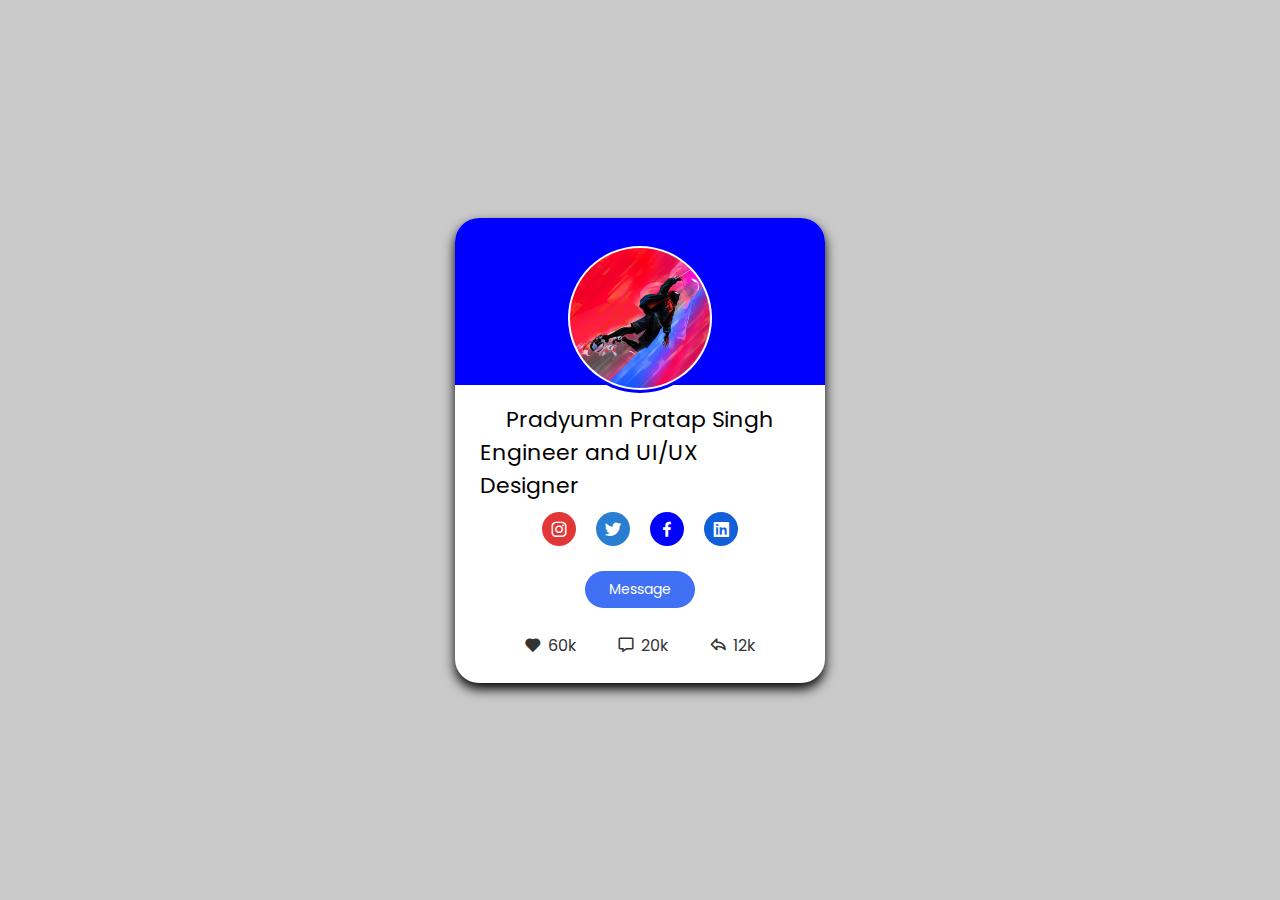
<file: Profile card/index.html>
<!DOCTYPE html>
<html lang="en">
<head>
    <meta charset="UTF-8">
    <meta name="viewport" content="width=device-width, initial-scale=1.0">
    <link rel="stylesheet" href="style.css">
    <link href='https://unpkg.com/boxicons@2.1.4/css/boxicons.min.css' rel='stylesheet'>
    <title>Profile Card</title>
</head>
<body>
    <div class="profile-card">
        <div class="image">
            <img src="/Profile card/image/miles-morales-spider-man-marvel-comics-marvel-cinematic-3820x2160-6350.jpg" class="profile-image" alt="profile pic ">
        </div>
        <div class="text-data">
            <span class="name">Pradyumn Pratap Singh</span>
            <span class="job">Engineer and UI/UX Designer</span>
        </div>
        <div class="media-button">
            <a href="#" class="link" style="background-color: rgb(225, 55, 55);">
                <i class='bx bxl-instagram'></i>
            </a>    
            <a href="#" class="link" style="background-color: rgb(42, 126, 209);">
                <i class='bx bxl-twitter'></i>
            </a>
            <a href="#" class="link" style="background-color: blue;">
                <i class='bx bxl-facebook' ></i>
            </a>
            <a href="#" class="link" style="background-color: rgb(19, 95, 218);">
                <i class='bx bxl-linkedin-square' ></i>
            </a>
        </div>
        <div class="buttons">
            <button class="button">Message</button>
            <!-- <button class="button"></button> -->
        </div>
        <div class="analytics">
            <div class="data">
                <i class='bx bxs-heart'></i>
                <span class="number">60k</span>
            </div>
            <div class="data">
                <i class='bx bx-message' ></i>
                <span class="number">20k</span>
            </div>
            <div class="data">
                <i class='bx bx-share' ></i>
                <span class="number">12k</span>
            </div>
        </div>
    </div>
</body>
</html>
</file>
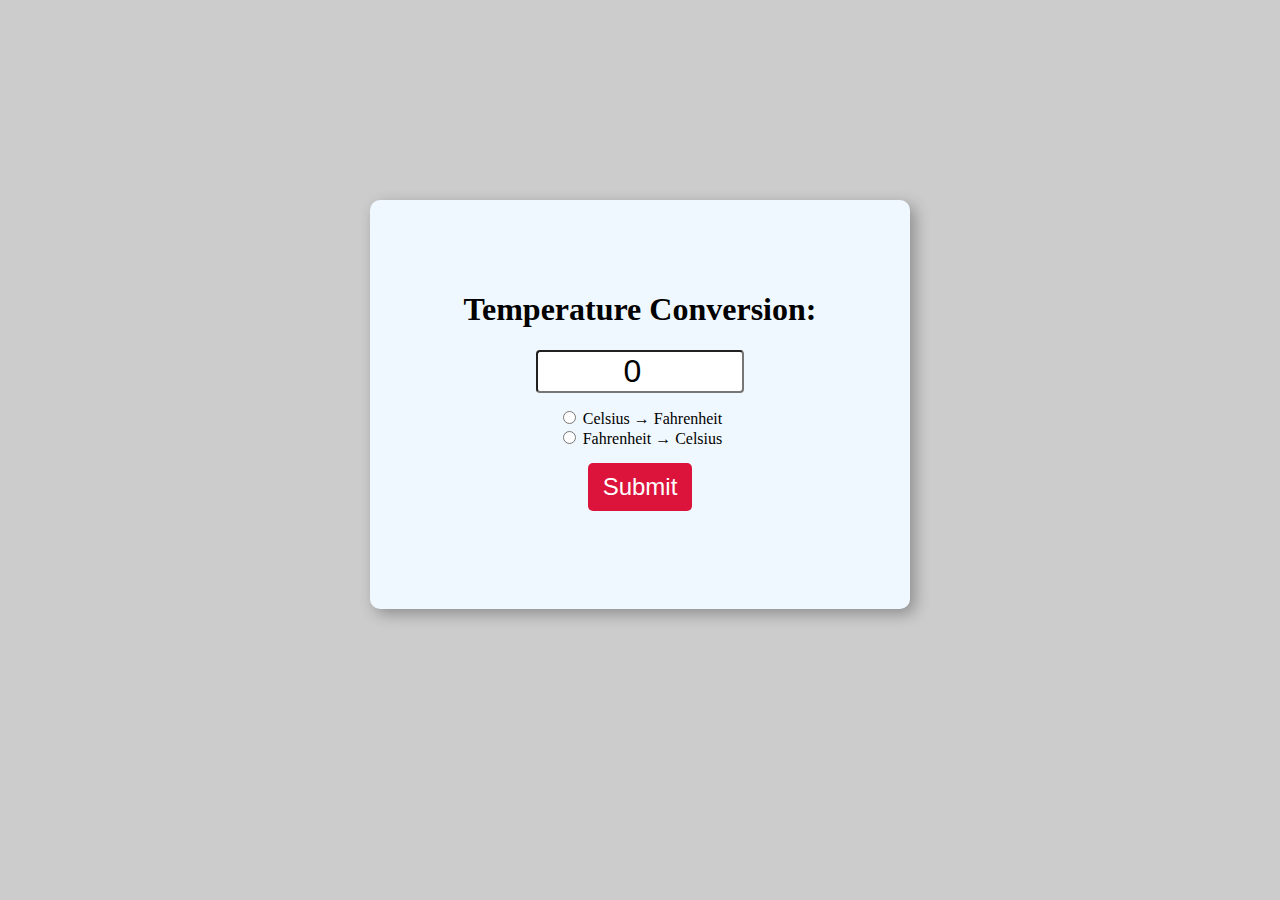
<file: Temperature Convertor/index.html>
<!DOCTYPE html>
<html lang="en">
<head>
    <meta charset="UTF-8">
    <meta name="viewport" content="width=device-width, initial-scale=1.0">
    <title>Temperature Convertor</title>
    <link rel="stylesheet" href="style.css">
</head>
<body>
    <form>
        <h1>Temperature Conversion:</h1>
        <input type="number" id="textbox" value="0"> <br>

        <input type="radio" id="toFahrenheit" name="unit">
        <label for="toFahrenheit">Celsius → Fahrenheit</label><br>
        
        <input type="radio" id="toCelsius" name="unit">
        <label for="toCelsius">Fahrenheit → Celsius</label><br>
        
        <button type="button" onclick="Convert()">Submit</button>
        <p id="result"></p>
    </form>

    <script src="app.js"></script>
</body>
</html>
</file>
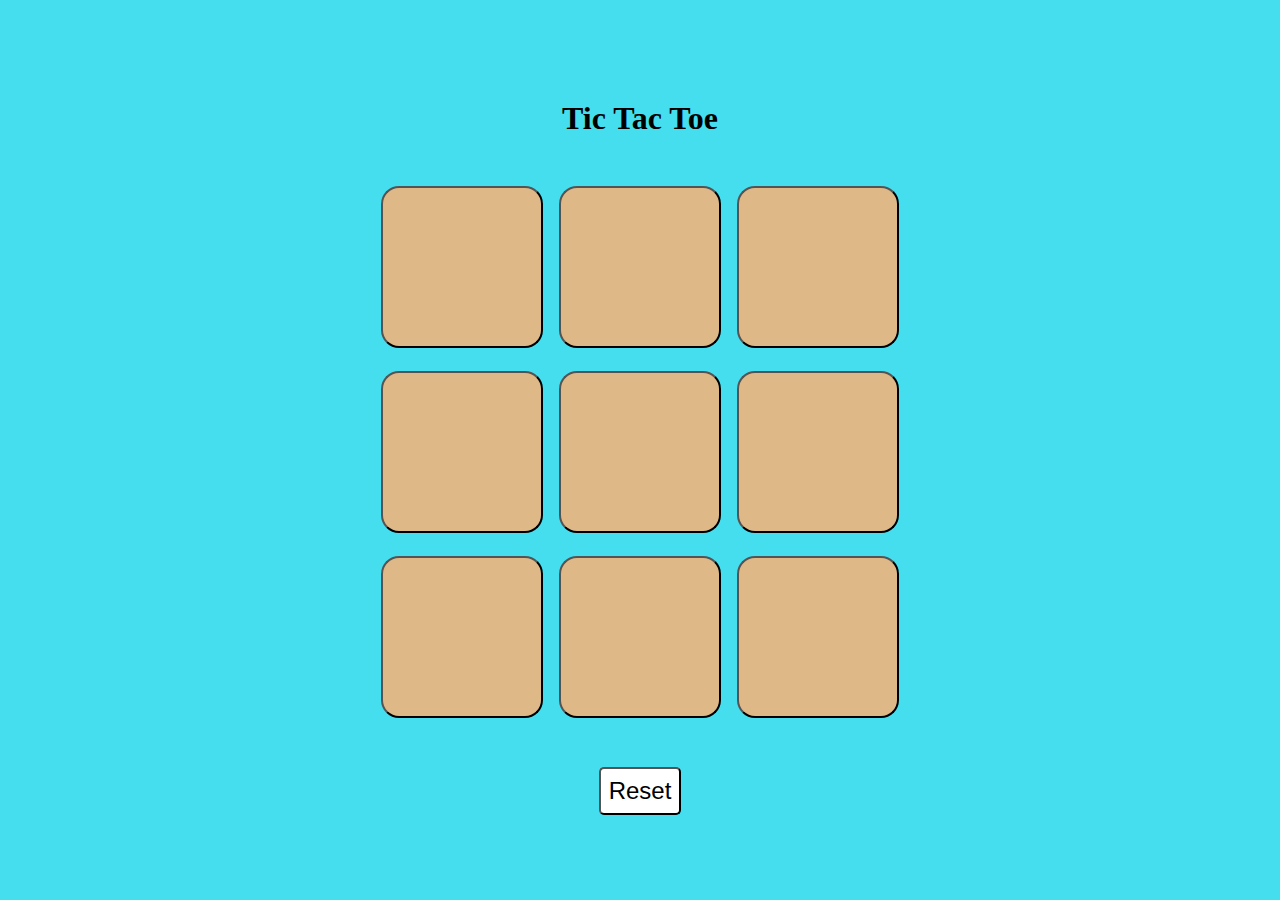
<file: Tic Tac Toe/index.html>
<!DOCTYPE html>
<html lang="en">
<head>
    <meta charset="UTF-8">
    <meta name="viewport" content="width=device-width, initial-scale=1.0">
    <title>Tic Tac Toe</title>
    <link rel="stylesheet" href="style.css">
</head>
<body>
    <div class="msg hide">
        <p class="msg_w">Winner</p>
        <button class="new_btn">New Game</button>
    </div>
    <div class="drawContainer hidedraw">
        <p class="drawMsg">Draw</p>
        <button class="drawBtn">Reset</button>
    </div>
    <main>
        <h1>Tic Tac Toe</h1>
        <div class="container">
            <div class="game">
                <button class="box"></button>
                <button class="box"></button>
                <button class="box"></button>
                <button class="box"></button>
                <button class="box"></button>
                <button class="box"></button>
                <button class="box"></button>
                <button class="box"></button>
                <button class="box"></button>
            </div>
        </div>
        <button id="rest">Reset</button>
    </main>
    <script src="script.js"></script>
</body>
</html>
</file>
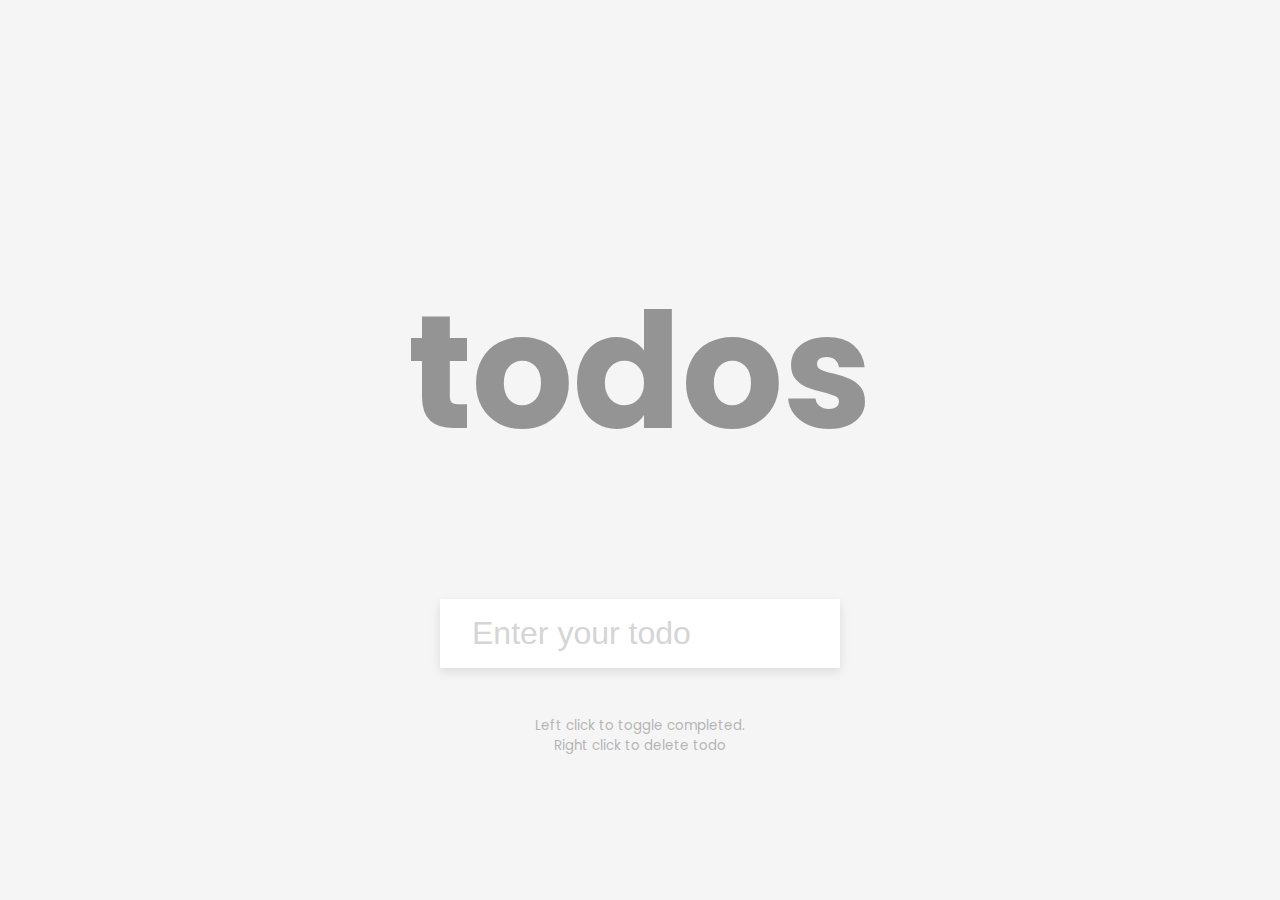
<file: Todo-list/index.html>
<!DOCTYPE html>
<html lang="en">
  <head>
    <meta charset="UTF-8" />
    <meta name="viewport" content="width=device-width, initial-scale=1.0" />
    <link rel="stylesheet" href="style.css" />
    <title>Todo List</title>
  </head>
  <body>
    <h1>todos</h1>
    <form id="form">
      <input type="text" class="input" id="input" placeholder="Enter your todo" autocomplete="off">

      <ul class="todos" id="todos"></ul>
    </form>
    <small>Left click to toggle completed. <br> Right click to delete todo</small>

    <script src="script.js"></script>
  </body>
</html>
</file>
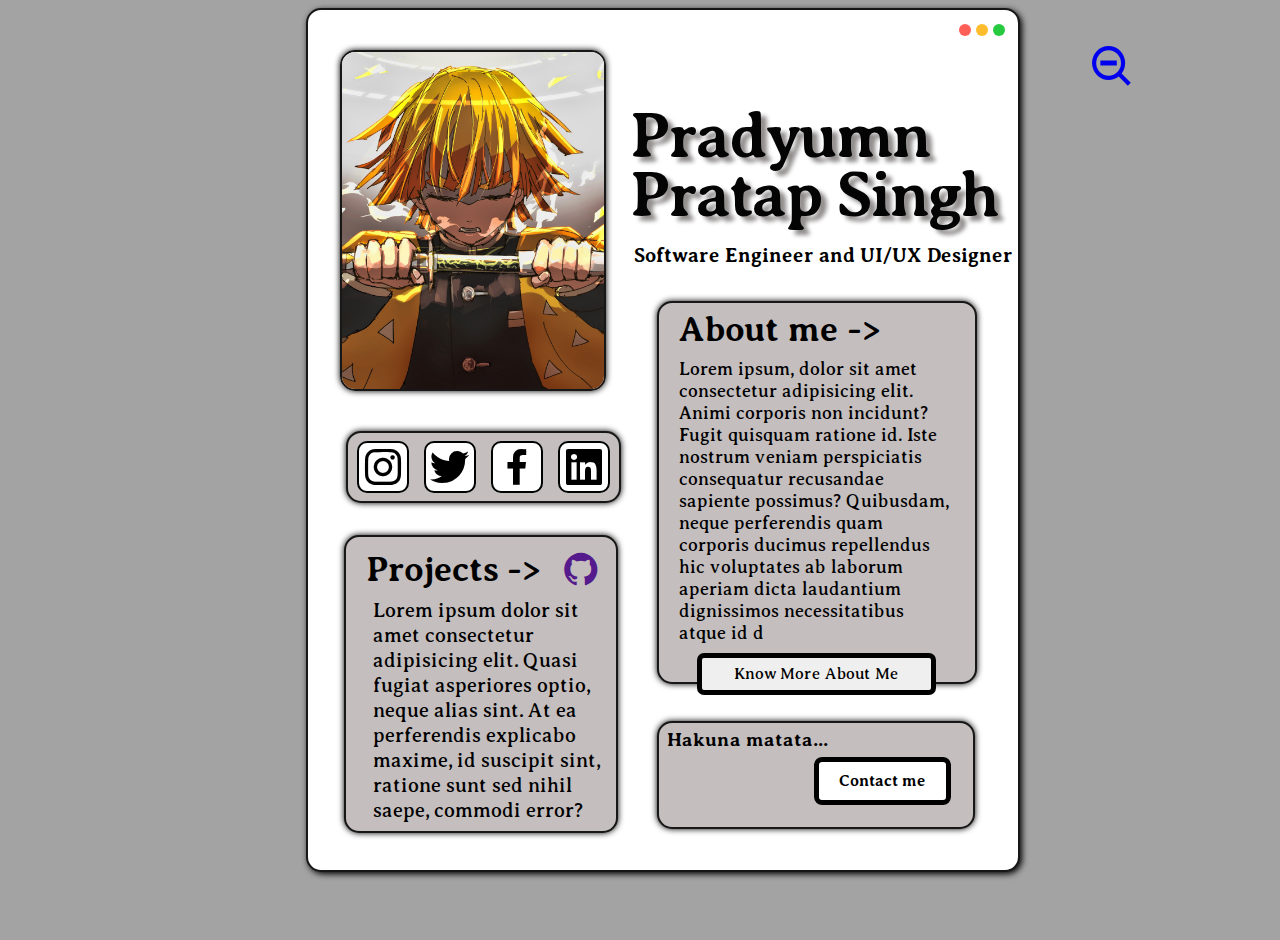
<file: Profile card/index01.html>
<!DOCTYPE html>
<html lang="en">
<head>
    <meta charset="UTF-8">
    <meta name="viewport" content="width=device-width, initial-scale=1.0">
    <title>Profile card</title>
    <link rel="stylesheet" href="style01.css">
    <link href='https://unpkg.com/boxicons@2.1.4/css/boxicons.min.css' rel='stylesheet'>
    <link rel="stylesheet" href="https://fonts.googleapis.com/css2?family=Material+Symbols+Outlined:opsz,wght,FILL,GRAD@24,400,0,0&icon_names=pinch_zoom_in" />
</head>
<body>
    <div class="center-box">
        <div class="window-controls">
            <div class="control red"></div>
            <div class="control yellow"></div>
            <div class="control green"></div>
        </div>
        <div class="container">
            <div class="profile">
                <div class="profile-image">
                    <img src="/Profile card/image/wp4531358-zenitsu-agatsuma-anime-wallpapers.jpg" alt="Pradyumn Pratap Singh">
                </div>
            </div>
            <div class="profile-info">
                <h1>Pradyumn Pratap Singh</h1>
                <h2>Software Engineer and UI/UX Designer</h2>
            </div>
            <div class="social-links">
                <a href="#" class="link" >
                    <i class='bx bxl-instagram'></i>
                </a>
                <a href="#" class="link" >
                    <i class='bx bxl-twitter'></i>
                </a>
                <a href="#" class="link" >
                    <i class='bx bxl-facebook' ></i>
                </a>
                <a href="#" class="link" >
                    <i class='bx bxl-linkedin-square' ></i>
                </a>
            </div>
            <div class="section-1">
                <h3>About me -></h3>
                <p>Lorem ipsum, dolor sit amet consectetur adipisicing elit. Animi corporis non incidunt? Fugit quisquam ratione id. Iste nostrum veniam perspiciatis consequatur recusandae sapiente possimus? Quibusdam, neque perferendis quam corporis ducimus repellendus hic voluptates ab laborum aperiam dicta laudantium dignissimos necessitatibus atque id d</p>
                <a href="#"><button>Know More About Me</button></a>
            </div>
    
            <div class="section-2">
                <h3>Projects -></h3>
                <div class="github">
                    <a href="">
                        <i class='bx bxl-github'></i>
                    </a>
                </div>
                <p>Lorem ipsum dolor sit amet consectetur adipisicing elit. Quasi fugiat asperiores optio, neque alias sint. At ea perferendis explicabo maxime, id suscipit sint, ratione sunt sed nihil saepe, commodi error?</p>
            </div>
    
            <div class="section-3">
                <h4>Hakuna matata...</h4>
                <div><a href="#" class="button">Contact me</a></div>
            </div>
        </div>
    </div>
    <div class="zoom">
        <a href="/Profile card/sample.html" target="_self">
            <i class='bx bx-zoom-out' ></i>
        </a>
    </div>
    
</body>
</html>
</file>
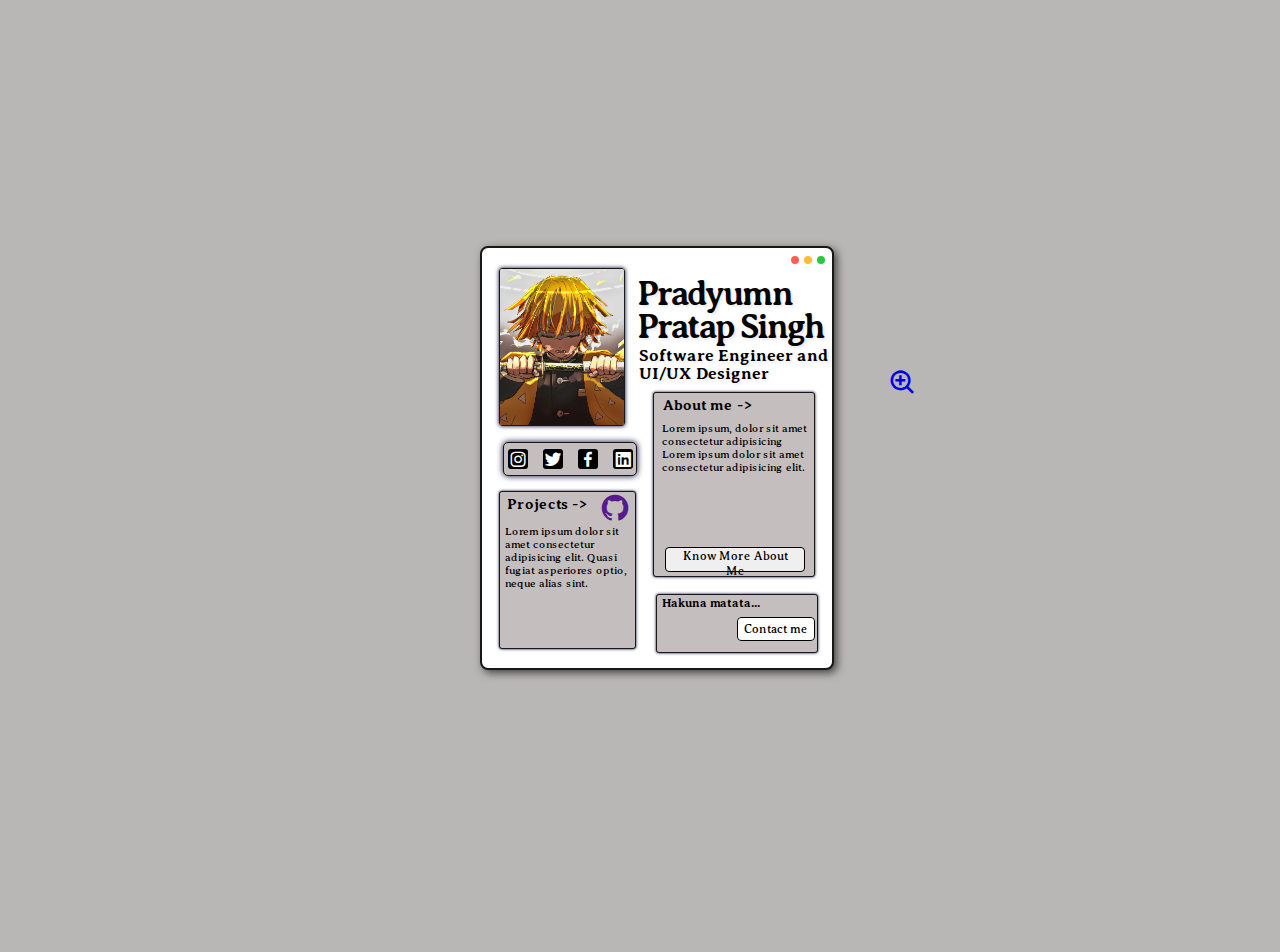
<file: Profile card/sample.html>
<!DOCTYPE html>
<html lang="en">
<head>
    <meta charset="UTF-8">
    <meta name="viewport" content="width=device-width, initial-scale=1.0">
    <title>Profile card</title>
    <link rel="stylesheet" href="sample.css">
    <link href='https://unpkg.com/boxicons@2.1.4/css/boxicons.min.css' rel='stylesheet'>
    <link rel="stylesheet" href="https://fonts.googleapis.com/css2?family=Material+Symbols+Outlined:opsz,wght,FILL,GRAD@24,400,0,0&icon_names=pinch_zoom_in" />

</head>
<body>
    <div class="center-box">
        <div class="window-controls">
            <div class="control red"></div>
            <div class="control yellow"></div>
            <div class="control green"></div>
        </div>
        <div class="container">
            <div class="profile">
                <div class="profile-image">
                    <img src="/Profile card/image/wp4531358-zenitsu-agatsuma-anime-wallpapers.jpg" alt="Pradyumn Pratap Singh">
                </div>
            </div>
            <div class="profile-info">
                <h1>Pradyumn Pratap Singh</h1>
                <h2>Software Engineer and UI/UX Designer</h2>
            </div>
            <div class="social-links">
                <a href="#" class="link" >
                    <i class='bx bxl-instagram'></i>
                </a>
                <a href="#" class="link" >
                    <i class='bx bxl-twitter'></i>
                </a>
                <a href="#" class="link" >
                    <i class='bx bxl-facebook' ></i>
                </a>
                <a href="#" class="link" >
                    <i class='bx bxl-linkedin-square' ></i>
                </a>
            </div>
            <div class="section-1">
                <h3>About me -></h3>
                <p>Lorem ipsum, dolor sit amet consectetur adipisicing  Lorem ipsum dolor sit amet consectetur adipisicing elit. </p>
                <a href="#"><button>Know More About Me</button></a>
            </div>
    
            <div class="section-2">
                <h3>Projects -></h3>
                <div class="github">
                    <a href="">
                        <i class='bx bxl-github'></i>
                    </a>
                </div>
                <p>Lorem ipsum dolor sit amet consectetur adipisicing elit. Quasi fugiat asperiores optio, neque alias sint.</p>
            </div>
    
            <div class="section-3">
                <h4>Hakuna matata...</h4>
                <div class="Contact"><a href="#" class="button">Contact me</a></div>
            </div>
        </div>
    </div>
    <div class="zoom">
        <a href="/Profile card/index01.html" target="_self">
            <i class='bx bx-zoom-in' ></i>
        </a>
    </div>
    
</body>
</html>
</file>
<file: Temperature Convertor/style.css>
body{
    margin: 0;
    padding: 0;
    position: relative;
    top: 200px;
    background: #cccccc;
    
}

form  {
    background-color: aliceblue;
    text-align: center;
    max-width: 400px;
    margin: auto;
    padding: 70px;
    border-radius: 10px;
    box-shadow: 5px 5px 15px hsla(0, 0%, 0%, 0.3);
}

#textbox{
    width: 50%;
    text-align: center;
    font-size: 2em;
    border-radius: 4px;
    margin-bottom: 15px;
}



button{
    margin-top: 15px;
    background-color: crimson;
    color: white;
    font-size: 1.5em;
    border: none;
    padding: 10px 15px;
    border-radius: 5px;
    cursor: pointer;
}

button:hover{
    background-color: hsl(0,100%,50%);
}

#result{
    font-size: 1.75em;
    font-weight: bold;
}
</file>
<file: Tic Tac Toe/style.css>
*{
    margin: 0;
    padding: 0;
}

main{
    margin-bottom: 0px;
    padding: 0;
    position: relative;
    top: 100px;
    bottom: 0px;
}

body{
    background: #45deef;
    text-align: center;
}

.container{
    height: 70vh;
    align-items: center;
    justify-content: center; 
    display: flex;
}

.game{
    display: flex;
    gap: 1em;
    flex-wrap: wrap;
    align-items: center;
    justify-content: center;
    height: 60vmin;
    width: 60vmin;
}

.box{
    /* border: 2px solid black; */
    height: 18vmin;
    width: 18vmin;
    border-radius: 2vh;
    font-size: 9vmin;
    color: red;
    background-color: burlywood;
}

#rest {
    padding: 0.5rem;
    font-size: 1.5rem;
    background-color: hsl(0, 0%, 100%);
    color: #000000;
    /* border: none; */
    border-radius: 5px;
}

.new_btn {
    padding: 1rem;
    font-size: 1.5rem;
    background-color: hsl(0, 0%, 100%);
    color: #000000;
    /* border: none; */
    border-radius: 5px;
}

.msg_w{
    color: burlywood;
    font-size: 8vmin;
}

.msg{
    height: 100vmin;
    display: flex;
    align-items: center;
    justify-content: center;
    flex-wrap: wrap;
    flex-direction: column;
}

.hide{
    display: none;
}

.drawContainer{
    height: 90vmin;
    display: flex;
    align-items: center;
    justify-content: center;
    flex-wrap: wrap;
    flex-direction: column;
    gap: 50px;
}

.drawMsg{
    color: burlywood;
    font-size: 8vmin; 
}
.drawBtn{
    padding: 1rem;
    font-size: 1.5rem;
    background-color: hsl(0, 0%, 100%);
    color: #000000;
    /* border: none; */
    border-radius: 5px;
}

.hidedraw{
    display: none;
}
</file>
<file: Todo-list/style.css>
@import url('https://fonts.googleapis.com/css2?family=Poppins:wght@200;400&display=swap');

* {
  box-sizing: border-box;
}

body {
  background-color: #f5f5f5;
  color: #444;
  font-family: 'Poppins', sans-serif;
  display: flex;
  flex-direction: column;
  align-items: center;
  justify-content: center;
  height: 100vh;
  margin: 0;
}

h1 {
  color: rgb(6, 6, 6);
  font-size: 10rem;
  text-align: center;
  opacity: 0.4;
}

form {
  box-shadow: 0 4px 10px rgba(0, 0, 0, 0.1);
  max-width: 100%;
  width: 400px;
}

.input {
  border: none;
  color: #444;
  font-size: 2rem;
  padding: 1rem 2rem;
  display: block;
  width: 100%;
}

.input::placeholder {
  color: #d5d5d5;
}

.input:focus {
  outline-color: rgb(104, 70, 138);
}

.todos {
  background-color: #fff;
  padding: 0;
  margin: 0;
  list-style-type: none;
}

.todos li {
  border-top: 1px solid #e5e5e5;
  cursor: pointer;
  font-size: 1.5rem;
  padding: 1rem 2rem;
}

.todos li.completed {
  color: #b6b6b6;
  text-decoration: line-through;
}

small {
  color: #b5b5b5;
  margin-top: 3rem;
  text-align: center;
}
</file>
<file: Profile card/style01.css>
@import url('https://fonts.googleapis.com/css2?family=Actor&display=swap');
@import url('https://fonts.googleapis.com/css2?family=Averia+Serif+Libre:wght@300;400;700&display=swap');
*{
    font-family: "Averia Serif Libre", "Actor", sans-serif; 
}
body{
    background-color: rgb(163, 163, 163);

}
.center-box
{
    display: flex;
    justify-content: center;
    align-items: center;
}
.container {
    background-color: rgb(255, 255, 255);
    padding: 30px;
    border-radius: 15px;
    display: grid;
    grid-template-rows: 100px 100px 100px 100px 100px 100px 100px 100px ;
    grid-template-columns: 100px 100px 100px 100px 100px 100px ;
    max-width: 650px;
    width: 100%;
    max-height: 800px;
    height: 100%;
    border: 2.5px solid rgb(23, 23, 23); 
    box-shadow: 2px 2px 6px rgba(0, 0, 0, 1.792);
}

.container:hover{
    box-shadow: 6px 6px 3px rgba(0, 0, 0, 0.792);
    border: 7px solid rgb(23, 23, 23); 
}

.window-controls {
    position: relative;
    top: -410px;
    left: 699px;
    display: inline-flex;
    gap: 5px;
}

.control {
    width: 12px;
    height: 12px;
    border-radius: 50%;
}

.red { background-color: #ff5f56; }
.yellow { background-color: #ffbd2e; }
.green { background-color: #27c93f; }

.profile {
    grid-row: 1/5;
    grid-column: 1/4;    
}

.profile-image {
    position: relative;
    top: 10px;
    left: 2px;
    width: 262px;
    height: 337px;
    border-radius: 15px;
    overflow: hidden;
    border: 2.5px solid rgb(23, 23, 23); 
    box-shadow: 0px 0px 6px rgba(0, 0, 0, 1.792);
    transition: transform 0.3s ease-in-out;
}

.profile-image:hover{
    transform: scale(1.1);
    box-shadow: 6px 6px 3px rgba(0, 0, 0, 0.792);
    border: 5.5px solid rgb(23, 23, 23); 
}

.profile-image img {
    width: 100%;
    height: 100%;
    object-fit: cover;
}

.profile-info{
    grid-row: 1 / 4;
    grid-column: 3 / 7;
    position: relative;
    top: 24px;
    left: 91px;
    line-height: 59px;
}


.profile-info h1 {
    font-size : 64px;
    letter-spacing: -2px;
    margin-bottom: 10px;
    color: #040404;
    text-shadow: 6px 5px 4px rgb(145, 141, 141);
}

.profile-info h2 {
    position: relative;
    top: -15px;
    left: 5px;
    font-size: 20px;
    color: #000000;
}

.social-links {
    background-color: #c4bebe;
    display: inline-flex;
    justify-content: center;
    align-items: center;
    border-radius: 15px;
    gap: 15px;
    grid-row: 4/6;
    grid-column: 1/4;
    position: relative;
    top: 91px;
    left: 8px;
    width: 271px;
    height: 68px;
    border: 2.5px solid rgb(23, 23, 23); 
    box-shadow: 0px 0px 6px rgba(0, 0, 0, 1.792);
    transition: transform 0.3s ease-in-out;
}

.social-links:hover{
    transform: scale(1.1);
    box-shadow: 6px 6px 3px rgba(0, 0, 0, 1.792);
    border: 5.5px solid rgb(23, 23, 23); 
}

.social-links .link {
    display: flex; 
    justify-content: center; 
    align-items: center; 
    color: #ffffff; 
    font-size: 48px; 
    height: 48px; 
    width: 48px; 
    text-decoration: none; 
    border-radius: 10px;
    background-color: #000000; 
    filter: invert(1);
    transition: transform 0.25s ease-in-out;
    border: 2px solid rgb(255, 253, 253); 
}

.social-links .link:hover{
    transform: scale(1.1);
    /* box-shadow: 6px 6px 3px rgba(0, 0, 0, 1.792); */
    border: 5.5px solid rgb(255, 253, 253); 
}

.section-1 {
    position: relative;
    top: 61px;
    left: 19px;
    background-color: #c4bebe;;
    padding: 20px;
    border-radius: 15px;
    grid-row: 3 / 8;
    grid-column: 4 / 7;
    width: 276px;
    height: 339px;
    border: 2.5px solid rgb(23, 23, 23); 
    box-shadow: 0px 0px 6px rgba(0, 0, 0, 1.792);
    /* box-shadow: 6px 6px 3px rgba(0, 0, 0, 0.792); */
    transition: transform 0.3s ease-in-out;
}

.section-1:hover{
    transform: scale(1.1);
    box-shadow: 6px 6px 3px rgba(0, 0, 0, 0.792);
    border: 5.5px solid rgb(23, 23, 23); 
    /* border: 4.5px solid rgb(23, 23, 23);  */
}

.section-1 h3 {
    position: relative;
    top: -4%;
    left: 0%;
    font-size: 35px;
    margin: 0px;
}
.section-1 p {
    position: relative;
    top: -2%;
    font-size: 18px;
    left: 0%;
    margin: 0;
}
.section-1 a{
    position: relative;
    left: 18px;
    top: 2px;
}
.section-1 a button {
    width: 239px;
    height: 42px;
    border: 5px solid ;
    border-radius: 7px;
    font-size: 16px;
}

.section-2 {
    padding: 20px;
    background-color: #c4bebe;
    border-radius: 15px;
    grid-row: 5 / 9;
    grid-column: 1 / 4;
    position: relative;
    top: 95px;
    left: 6px;
    width: 230px;
    height: 254px;
    border: 2.5px solid rgb(23, 23, 23); 
    box-shadow: 0px 0px 6px rgba(0, 0, 0, 1.792);
    /* box-shadow: 6px 6px 3px rgba(0, 0, 0, 0.792); */
    transition: transform 0.3s ease-in-out;
}
.section-2:hover{
    transform: scale(1.1);
    box-shadow: 6px 6px 3px rgba(0, 0, 0, 0.792);
    border: 5.5px solid rgb(23, 23, 23); 
}
.section-2 h3{
    position: relative;
    top: -17%;
    left: 0%;
    font-size: 35px;
}
.section-2 p {
    position: relative;
    top: -36%;
    font-size: 20px;
    left: 3%;
}
.section-2 .github {
    width: 0;
    height: 0;
    position: relative;
    font-size: 2.5em;
    color: rgb(255, 255, 255);
    background-color: #040404;
    top: -120px;
    left: 195px;
    transition: transform 0.25s ease-in-out;
}

.section-2 .github:hover{
    transform: scale(1.4);
    /* box-shadow: 6px 6px 3px rgba(0, 0, 0, 0.792); */
    /* border: 5.5px solid rgb(23, 23, 23);  */
}

.section-3 {
    position: relative;
    top: 81px;
    left: 19px;
    background-color: #c4bebe;;
    padding: 20px;
    border-radius: 15px;
    grid-row: 7 / 9;
    grid-column: 4 / 7;
    width: 274px;
    height: 64px;
    border: 2.5px solid rgb(23, 23, 23); 
    box-shadow: 0px 0px 6px rgba(0, 0, 0, 1.792);
    /* box-shadow: 6px 6px 3px rgba(0, 0, 0, 0.792); */
    transition: transform 0.3s ease-in-out;
}

.section-3:hover{
    transform: scale(1.1);
    box-shadow: 6px 6px 3px rgba(0, 0, 0, 0.792);
    border: 5.5px solid rgb(23, 23, 23); 
}

.section-3 h4 {
    font-size: 1.2em;
    display: flex;
    align-items: center;
    position: relative;
    top: -15px;
    left: -12px;
    margin: 0;
}

.section-3 .button {
    padding: 10px 20px;
    background-color: white;
    border: none;
    border-radius: 8px;
    color: #000000;
    text-decoration: none;
    font-weight: bold;
    position: relative;
    top: 6px;
    left: 135px;
    border: 5px solid;
}

.zoom {
    color: #f5f7fa;
    position: relative;
    top: -830px;
    left: 1080px;
    font-size: 50px;
    text-decoration: none;
    /* transition: transform 0.3s ease-in-out; */
}
.zoom:hover{
    height: 100px;
    width: 100px;
    transform: scale(1.2);
}
</file>
<file: Profile card/sample.css>
@import url('https://fonts.googleapis.com/css2?family=Actor&display=swap');
@import url('https://fonts.googleapis.com/css2?family=Averia+Serif+Libre:wght@300;400;700&display=swap');
*{
    font-family: "Averia Serif Libre", "Actor", sans-serif; 
}
body{
    background-color: rgb(185, 182, 182);
}
.center-box
{   
    height: 100%;
    min-height: 100vh;
    display: flex;
    justify-content: center;
    align-items: center;
}
.container {
    padding: 10px;
    width: 100%;
    max-width: 330px;
    display: grid;
    grid-template-rows: 50px 50px 50px 50px 50px 50px 50px 50px ;
    grid-template-columns: 55px 55px 55px 55px 55px 55px;
    border: 2px solid rgb(23, 23, 23); 
    border-radius: 8px;
    background-color: white;
    box-shadow: 3px 3px 9px rgb(68, 67, 67);
}

.container:hover{
    box-shadow: 2px 2px 3px rgba(0, 0, 0, 0.792);
    /* border: 4px solid rgb(23, 23, 23);  */
}

.window-controls {
    position: relative;
    top: -198px;
    left: 345px;
    display: inline-flex;
    gap: 5px;
}

.control {
    width: 8px;
    height: 8px;
    border-radius: 50%;
}

.red { background-color: #ff5f56; }
.yellow { background-color: #ffbd2e; }
.green { background-color: #27c93f; }

.profile {
    grid-row: 1/5;
    grid-column: 1/4;    
}

.profile-image {
    width: 100vh;
    max-width: 124px;
    height: 100%;
    max-height: 156px;
    position: relative;
    top: 10px;
    left: 7px;
    overflow: hidden;
    border-radius: 3px; 
    border: 1.5px solid rgb(23, 23, 23);
    box-shadow: 0px 0px 4px rgb(0, 0, 50);
    transition: transform 0.3s ease-in-out;
}

.profile-image:hover{
    transform: scale(1.02);
    border-radius: 5px; 
    box-shadow: 4px 4px 3px rgba(0, 0, 0, 0.792);
    border: 2.5px solid rgb(23, 23, 23); 
}

.profile-image img {
    width: 100%;
    height: 100%;
    object-fit: cover;
}

.profile-info {
    grid-row: 1 / 4;
    grid-column: 3 / 7;
    position: relative;
    top: -4px;
    left: 35px;
}


.profile-info h1 {
    font-size : 34.5px;
    letter-spacing: -2px;
    margin-bottom: 10px;
    color: #040404;
    line-height: 33px;
    text-shadow: 2px 2px 3px rgba(0, 0, 0, 0.092);
}
.profile-info h1:hover{
    transform: scale(1.02);
    text-shadow: 0px 0px 1px rgb(0, 0, 50);
}
.profile-info h2 {
    position: relative;
    top: -10px;
    left: 2px;
    font-size: 17px;
    color: #000000;
    line-height: 18px;
    text-shadow: 2px 2px 3px rgba(0, 0, 0, 0.092);
}
.profile-info h2:hover{
    transform: scale(1.02);
    text-shadow: 0px 0px 1px rgb(0, 0, 50);
}

.social-links {
    background-color: #c4bebe;
    display: inline-flex;
    justify-content: center;
    align-items: center;
    gap: 15px;
    grid-row: 4 / 6;
    grid-column: 1 / 4;
    position: relative;
    top: 34px;
    left: 11px;
    width: 132px;
    transition: transform 0.3s ease-in-out;
    height: 32px;
    border-radius: 5px;
    border: 1.5px solid rgb(23, 23, 23);
    box-shadow: 0px 0px 6px rgb(0 0 50);
}

.social-links:hover{
    transform: scale(1.02);
    border-radius: 5px; 
    box-shadow: 4px 4px 3px rgba(0, 0, 0, 0.792);
    border: 2.5px solid rgb(23, 23, 23); 
}

.social-links .link {
    display: flex;
    justify-content: center;
    align-items: center;
    color: #ffffff;
    font-size: 20px;
    height: 20px;
    width: 20px;
    text-decoration: none;
    border-radius: 3px;
    background-color: #000000;
    transition: transform 0.3s ease-in-out;
    /* filter: invert(1); */
} 
.social-links .link:hover{
    transform: scale(1.02);
    border-radius: 5px; 
    box-shadow: 2px 2px 3px rgba(0, 0, 0, 0.792);
    border: 1.5px solid rgb(23, 23, 23); 
}

.section-1 {
    position: relative;
    top: 34px;
    left: -4px;
    background-color: #c4bebe;
    padding: 10px;
    grid-row: 3 / 8;
    grid-column: 4 / 7;
    width: 140px;
    height: 163px;
    border-radius: 3px; 
    border: 1.5px solid rgb(23, 23, 23);
    box-shadow: 0px 0px 3px rgb(0, 0, 50);
    transition: transform 0.3s ease-in-out;
}
.section-1:hover{
    transform: scale(1.02);
    border-radius: 5px; 
    box-shadow: 4px 4px 3px rgba(0, 0, 0, 0.792);
    border: 2.5px solid rgb(23, 23, 23); 
}

.section-1 h3{
    position: relative;
    top: -5%;
    left: -2%;
    font-size: 15px;
    margin: 2px;
}
.section-1 p {
    position: absolute;
    top: 10%;
    font-size: 11px;
    left: 5%;
}
.section-1 a {
    position: absolute;
    left: 11px;
    top: 154px;
}
.section-1 a button {
    width: 140px;
    height: 25px;
    border: 1px solid ;
    border-radius: 4px;
    font-size: 12px;
}
.section-1 a button:hover{
    transform: scale(1.02);
    border-radius: 3px; 
    box-shadow: 2px 2px 3px rgba(0, 0, 0, 0.792);
    border: 2px solid rgb(23, 23, 23); 
}

.section-2 {
    background-color: #c4bebe;
    grid-row: 5 / 9;
    grid-column: 1 / 4;
    position: relative;
    top: 33px;
    left: 7px;
    width: 135px;
    height: 156px;
    border-radius: 5px;
    border-radius: 3px; 
    border: 1.5px solid rgb(23, 23, 23);
    box-shadow: 0px 0px 3px rgb(0, 0, 50);
    transition: transform 0.3s ease-in-out;
}
.section-2:hover{
    transform: scale(1.02);
    border-radius: 5px; 
    box-shadow: 4px 4px 3px rgba(0, 0, 0, 0.792);
    border: 2.5px solid rgb(23, 23, 23); 
}
.section-2 h3{
    position: relative;
    top: 1%;
    left: 4%;
    font-size: 15px;
    margin: 2px;
}
.section-2 p {
    position: relative;
    top: 8%;
    font-size: 11px;
    left: 3.5%;
    margin: 0;
}
.section-2 .github {
    width: 0;
    height: 0;
    position: relative;
    font-size: 2em;
    color: rgb(229 221 221);
    background-color: #040404;
    top: -21px;
    left: 99px;
}

.section-2 .github:hover{
    transform: scale(1.08);
    /* border-radius: 5px;  */
    box-shadow: 4px 4px 3px rgba(0, 0, 0, 0.792);
    /* border: 2.5px solid rgb(23, 23, 23);  */
}

.section-3 {
    position: relative;
    top: 36px;
    left: -1px;
    background-color: #c4bebe;
    padding: 20px;
    grid-row: 7 / 9;
    grid-column: 4 / 7;
    width: 120px;
    height: 17px;
    border-radius: 3px; 
    border: 1.5px solid rgb(23, 23, 23);
    box-shadow: 0px 0px 3px rgb(0, 0, 50);
    transition: transform 0.3s ease-in-out;
}
.section-3:hover{
    transform: scale(1.02);
    border-radius: 5px; 
    box-shadow: 4px 4px 3px rgba(0, 0, 0, 0.792);
    border: 2.5px solid rgb(23, 23, 23); 
}
.section-3 h4 {
    position: relative;
    top: -124%;
    left: -14%;
    font-size: 12px;
    margin: 2px;
}

.section-3 .button {
    padding: 4px 6px;
    background-color: white;
    color: #000000;
    position: relative;
    top: -15px;
    left: 60px;
    border: 1px solid;
    border-radius: 4px;
    text-decoration: none;
    font-size: 12px;
}

.section-3 .button:hover{
    transform: scale(1.02);
    border-radius: 3px; 
    box-shadow: 2px 2px 3px rgba(0, 0, 0, 0.792);
    border: 2px solid rgb(23, 23, 23); 
}

.zoom {
    color: #f5f7fa;
    /* background-color: #000000; */
    position: relative;
    top: -540px;
    left: 880px;
    font-size: 30px;
    height: 36px;
    width: 36px;
    text-decoration: none;
    border-radius: 3px;
    transition: transform 0.3s ease-in-out;
}
.zoom:hover{
    transform: scale(1.2);
}
</file>
<file: Profile card/style.css>
/* Importing Google Fonts for the "Poppins" font */
@import url('https://fonts.googleapis.com/css2?family=Poppins:wght@300;400;500;600;700&display=swap');

/* Universal selector resets default browser styles and applies consistent box-sizing */
* {
    margin: 0; /* Removes default margin from all elements */
    padding: 0; /* Removes default padding from all elements */
    box-sizing: border-box; /* Includes padding and border in element's total width/height */
    font-family: "Poppins", sans-serif; /* Sets the font to "Poppins" */
}

/* Center the content in the body and add a light gray background */
body {
    height: 100vh; /* Sets the height to the full viewport */
    display: flex; /* Enables flexbox for layout alignment */
    justify-content: center; /* Centers content horizontally */
    align-items: center; /* Centers content vertically */
    background-color: hsl(0, 0%, 79%); /* Light gray background */
}

/* Styling for the main profile card container */
.profile-card {
    display: flex; /* Enables flexbox for child alignment */
    flex-direction: column; /* Arranges children vertically */
    align-items: center; /* Centers children horizontally */
    max-width: 370px; /* Restricts the maximum width */
    width: 100%; /* Makes the card responsive to its container */
    background: #fff; /* Sets the background color to white */
    border-radius: 24px; /* Adds rounded corners */
    padding: 25px; /* Adds internal spacing */
    box-shadow: 0 6px 12px rgba(0, 0, 0, 1); /* Adds a shadow for depth */
    position: relative; /* Positions pseudo-elements relative to this container */
}

/* Decorative top background within the profile card */
.profile-card::before {
    content: ""; /* Creates an empty pseudo-element */
    position: absolute; /* Positions it relative to .profile-card */
    height: 36%; /* Covers 36% of the card height */
    width: 100%; /* Matches the width of the card */
    background-color: blue; /* Sets the background color to blue */
    top: 0; /* Positions it at the top */
    left: 0; /* Positions it at the left edge */
    border-radius: 24px 24px 0 0; /* Rounds the top corners */
}

/* Circular container for the profile image */
.image {
    position: relative; /* Positions the image relative to its container */
    height: 150px; /* Fixed height */
    width: 150px; /* Fixed width */
    border-radius: 50%; /* Creates a circular shape */
    background-color: blue; /* Sets the background color to blue */
    padding: 3px; /* Adds space around the profile image */
    margin-bottom: 10px; /* Adds space below the image container */
}

/* Styling the profile image inside the container */
.image .profile-image {
    height: 100%; /* Matches the container's height */
    width: 100%; /* Matches the container's width */
    object-fit: cover; /* Ensures the image covers the container without distortion */
    border-radius: 50%; /* Makes the image circular */
    background-color: white; /* Adds a white background for contrast */
    padding: 2px; /* Adds spacing around the image */
}

/* Container for profile-related text */
.profile-card .text-data {
    display: flex; /* Enables flexbox for layout */
    flex-direction: column; /* Arranges text vertically */
    align-items: center; /* Centers text horizontally */
}

/* Styling the text content */
.text-data {
    font-size: 22px; /* Sets the font size */
    font-weight: 400; /* Applies a regular font weight */
}

/* Social media buttons container */
.profile-card .media-button {
    display: flex; /* Enables flexbox for layout */
    align-items: center; /* Aligns buttons vertically */
    margin-top: 10px; /* Adds space above the buttons */
}

/* Styling individual social media links/buttons */
.media-button .link {
    display: flex; /* Enables flexbox for centering */
    justify-content: center; /* Centers content horizontally */
    align-items: center; /* Centers content vertically */
    color: #fff; /* Sets the text/icon color to white */
    font-size: 20px; /* Sets the font size */
    height: 34px; /* Fixed height for buttons */
    width: 34px; /* Fixed width for buttons */
    border-radius: 25px; /* Creates circular buttons */
    text-decoration: none; /* Removes underline from links */
    margin: 0px 10px; /* Adds spacing between buttons */
    background-color: #4070f4; /* Sets a blue background color */
}

/* Container for action buttons (e.g., follow, connect) */
.profile-card .buttons {
    display: flex; /* Enables flexbox for layout */
    align-items: center; /* Aligns buttons vertically */
    margin-top: 25px; /* Adds space above the buttons */
}

/* Styling individual buttons */
.buttons .button {
    color: white; /* Sets the text color to white */
    font-size: 14px; /* Sets the font size */
    font-weight: 400; /* Applies a regular font weight */
    cursor: pointer; /* Changes cursor to pointer on hover */
    border: none; /* Removes button borders */
    border-radius: 24px; /* Adds rounded corners */
    margin: 0 10px; /* Adds spacing between buttons */
    padding: 8px 24px; /* Adds padding inside buttons */
    background-color: #4070f4; /* Sets a blue background */
    transition: all 0.3s ease; /* Smooth hover animation */
}

/* Hover effect for buttons */
.buttons .button:hover {
    background-color: #0e4bf1; /* Changes to a darker blue */
}

/* Container for analytics data */
.profile-card .analytics {
    display: flex; /* Enables flexbox for layout */
    align-items: center; /* Aligns analytics data vertically */
    margin-top: 25px; /* Adds space above analytics section */
}

/* Styling each analytics data block */
.analytics .data {
    display: flex; /* Enables flexbox for layout */
    align-items: center; /* Aligns icons and text vertically */
    color: #333; /* Sets the text color to dark gray */
    padding: 0 20px; /* Adds horizontal padding inside each block */
    border-radius: 6px; /* Rounds the corners */
}

/* Removes the border from the last analytics data block */
.data:last-child {
    border-right: none; /* Removes right border */
}

/* Styling icons inside analytics blocks */
.data i {
    font-size: 18px; /* Sets the icon size */
    margin-right: 6px; /* Adds spacing between the icon and text */
}
</file>
